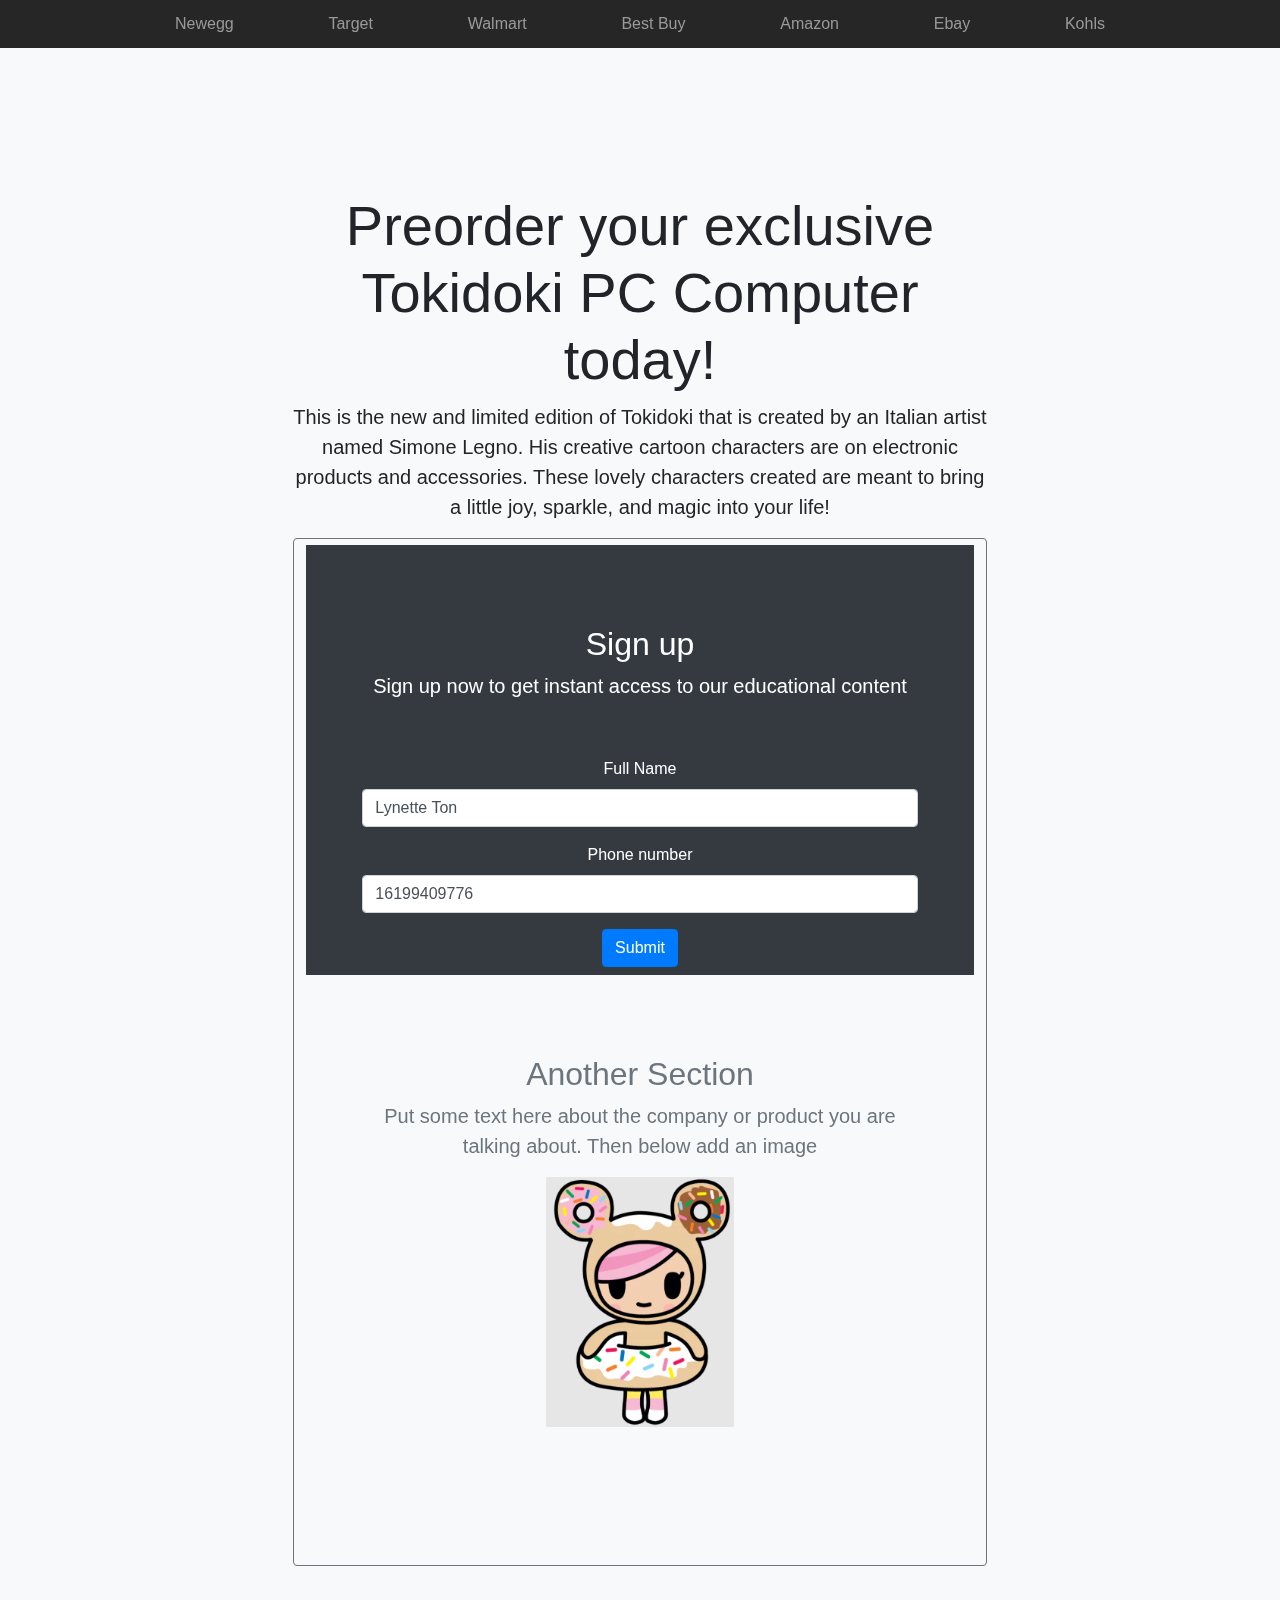
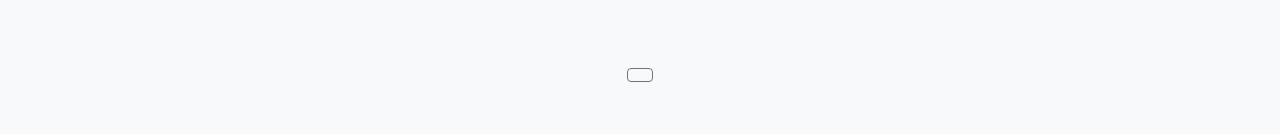
<file: Lab 2/LearnCS8-Twilio/index.html>
<!doctype html>
<html lang="en">
  <head>
    <!-- Required meta tags -->
    <meta charset="utf-8">
    <meta name="viewport" content="width=device-width, initial-scale=1, shrink-to-fit=no">
    <meta name="description" content="Bruno always strive to give you the best deal and products of electronics for the lowest price as possible.">
    <meta name="author" content="862220345">

    <!-- Bootstrap CSS -->
    <link rel="stylesheet" href="https://stackpath.bootstrapcdn.com/bootstrap/4.5.2/css/bootstrap.min.css" integrity="sha384-JcKb8q3iqJ61gNV9KGb8thSsNjpSL0n8PARn9HuZOnIxN0hoP+VmmDGMN5t9UJ0Z" crossorigin="anonymous">

    <!-- Title of your Website -->
    <title>Bruno's Electronics Bargain Bin</title>
    <link href="product.css" rel="stylesheet">
  </head>
  <body>
    <nav class="site-header sticky-top py-1">
    <!-- Top Menu Bar -->
    <div class="container d-flex flex-column flex-md-row justify-content-between">
        <a class="py-2 d-none d-md-inline-block" id="menu-item-1" href="https://www.newegg.com/"target="_blank">Newegg</a>
        <a class="py-2 d-none d-md-inline-block" id="menu-item-2" href="https://www.target.com/"target="_blank">Target</a>
        <a class="py-2 d-none d-md-inline-block" id="menu-item-3" href="https://www.walmart.com/"target="_blank">Walmart</a>
        <a class="py-2 d-none d-md-inline-block" id="menu-item-4" href="https://www.bestbuy.com/"target="_blank">Best Buy</a>
        <a class="py-2 d-none d-md-inline-block" id="menu-item-5" href="https://www.amazon.com/"target="_blank">Amazon</a>
        <a class="py-2 d-none d-md-inline-block" id="menu-item-6" href="https://www.ebay.com/"target="_blank">Ebay</a>
        <a class="py-2 d-none d-md-inline-block" id="menu-item-7" href="https://www.kohls.com/"target="_blank">Kohls</a>
    </div>
</nav>
<!-- Main Header Section h1-->
<div class="position-relative overflow-hidden p-3 p-md-5 m-md-0 text-center bg-light">
    <div class="col-md-8 p-lg-5 mx-auto my-5">
        <h1 class="display-4 font-weight-normal">Preorder your exclusive Tokidoki PC Computer today!</h1>
        <p class="lead font-weight-normal">This is the new and limited edition of Tokidoki that is created by an Italian artist named Simone Legno. His creative cartoon characters are on electronic products and accessories. These lovely characters created are meant to bring a little joy, sparkle, and magic into your life!</p>
        <a class="btn btn-outline-secondary" href="https://www.tokidoki.it/>Coming soon</a>
    </div>
</div>
<!-- Left Tile -->
<div class="d-md-flex flex-md-equal w-100">
    <div class="bg-dark pt-3 px-3 pt-md-5 px-md-5 text-center text-white overflow-hidden">
        <div class="my-3 py-3">
            <h2 class="display-5">Sign up</h2>
            <p class="lead">Sign up now to get instant access to our educational content</p>
        </div>
        <!-- Web form when submitted will send a text message -->
        <form class="p-2" onsubmit="sendTextMessage(); return false;">
            <!-- Full Name Form Field -->
            <div class="form-group">
                <label for="example-first-name">Full Name</label>
                <input type="text" value="Lynette Ton" class="form-control" id="example-first-name" aria-describedby="emailHelp">
            </div>
            <!-- Phone Number Form Field -->
            <div class="form-group">
                <label for="example-tel-input">Phone number</label>
                <input type="tel" class="form-control" value="16199409776" id="example-tel-input">
            </div>
            <!-- JavaScript that handles onSubmit logic -->
            <!-- Configure the XHR request below with your own credentials -->
            <script>
            function sendTextMessage() {
                console.log("Hello world!");
                var xhr = new XMLHttpRequest();
                var accountSID = "AC570d6ab78d3265e8336ff64a24993c64";
                var authToken = "7d5005750620af972f5afcd93ee8d479";
                var base64encoded = accountSID + ":" + authToken;
                var params = "To=" + document.getElementById('example-tel-input').value + "&From=14632637855" + "" + "&Body=" + "Hello " + document.getElementById('example-first-name').value + " nice job on sending your first SMS with APIs.";
                xhr.open("POST", "https://api.twilio.com/2010-04-01/Accounts/" + accountSID + "/Messages.json", true);
                xhr.setRequestHeader('Content-Type', 'application/x-www-form-urlencoded');
                xhr.setRequestHeader('Authorization', 'Basic ' + /*global btoa*/(base64encoded));
                xhr.send(params);
            }
            </script>
            <!-- Submit button that will execute the sendTextMessage function -->
            <button type="submit" class="btn btn-primary">Submit</button>
        </form>
    </div>
    <!-- Right Tile -->
    <div class="bg-light pt-3 px-3 pt-md-5 px-md-5 text-center overflow-hidden">
        <div class="my-3 p-3">
            <h2 class="display-5">Another Section</h2>
            <p class="lead">Put some text here about the company or product you are talking about. Then below add an image</p>
            <img class="mx-auto" src="donutella_image.png" height="250px">
        </div>
        <div class="mx-auto" style="width: 80%; height: 100px; border-radius: 21px 21px 0 0;"></div>
    </div>
</div>
  </body>
</html>
</file>
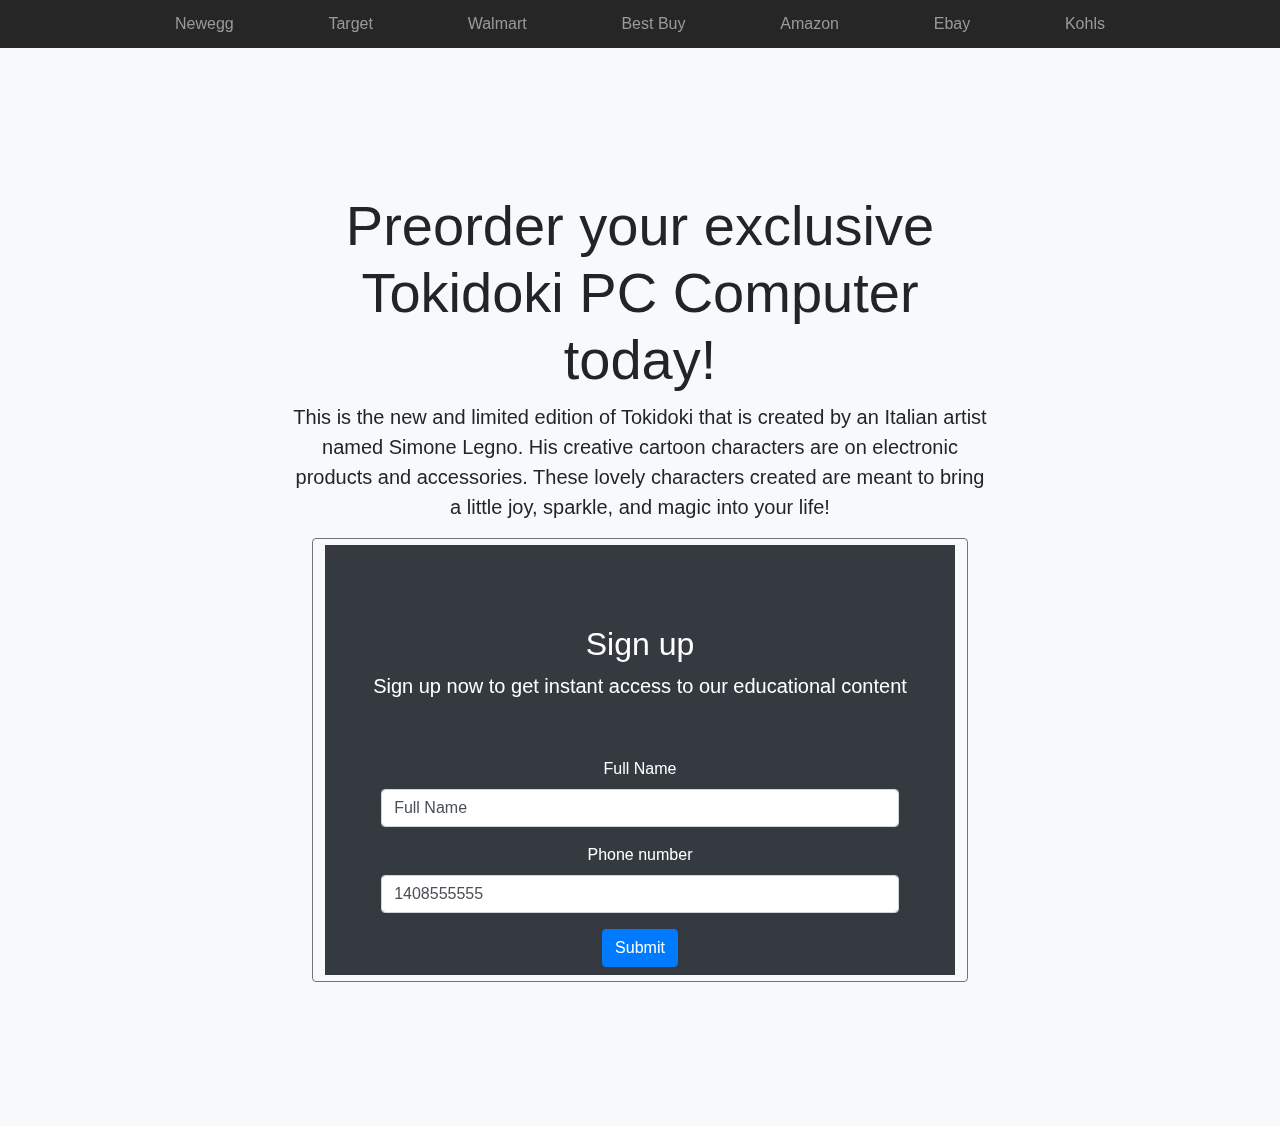
<file: Lab 2/LearnCS8-Twilio/index1.html>
<!doctype html>
<html lang="en">
  <head>
    <!-- Required meta tags -->
    <meta charset="utf-8">
    <meta name="viewport" content="width=device-width, initial-scale=1, shrink-to-fit=no">
    <meta name="description" content="Bruno always strive to give you the best deal and products of electronics for the lowest price as possible.">
    <meta name="author" content="862220345">

    <!-- Bootstrap CSS -->
    <link rel="stylesheet" href="https://stackpath.bootstrapcdn.com/bootstrap/4.5.2/css/bootstrap.min.css" integrity="sha384-JcKb8q3iqJ61gNV9KGb8thSsNjpSL0n8PARn9HuZOnIxN0hoP+VmmDGMN5t9UJ0Z" crossorigin="anonymous">

    <!-- Title of your Website -->
    <title>Bruno's Electronics Bargain Bin</title>
    <link href="product.css" rel="stylesheet">
  </head>
  <body>
     <nav class="site-header sticky-top py-1">
    <!-- Top Menu Bar -->
    <div class="container d-flex flex-column flex-md-row justify-content-between">
        <a class="py-2 d-none d-md-inline-block" id="menu-item-1" href="https://www.newegg.com/"target="_blank">Newegg</a>
        <a class="py-2 d-none d-md-inline-block" id="menu-item-2" href="https://www.target.com/"target="_blank">Target</a>
        <a class="py-2 d-none d-md-inline-block" id="menu-item-3" href="https://www.walmart.com/"target="_blank">Walmart</a>
        <a class="py-2 d-none d-md-inline-block" id="menu-item-4" href="https://www.bestbuy.com/"target="_blank">Best Buy</a>
        <a class="py-2 d-none d-md-inline-block" id="menu-item-5" href="https://www.amazon.com/"target="_blank">Amazon</a>
        <a class="py-2 d-none d-md-inline-block" id="menu-item-6" href="https://www.ebay.com/"target="_blank">Ebay</a>
        <a class="py-2 d-none d-md-inline-block" id="menu-item-7" href="https://www.kohls.com/"target="_blank">Kohls</a>
    </div>
</nav>
<!-- Main Header Section h1-->
<div class="position-relative overflow-hidden p-3 p-md-5 m-md-0 text-center bg-light">
    <div class="col-md-8 p-lg-5 mx-auto my-5">
        <h1 class="display-4 font-weight-normal">Preorder your exclusive Tokidoki PC Computer today!</h1>
        <p class="lead font-weight-normal">This is the new and limited edition of Tokidoki that is created by an Italian artist named Simone Legno. His creative cartoon characters are on electronic products and accessories. These lovely characters created are meant to bring a little joy, sparkle, and magic into your life!</p>
        <a class="btn btn-outline-secondary" href="https://www.tokidoki.it/>Coming soon</a>
    </div>
</div>
<!-- Left Tile -->
<div class="d-md-flex flex-md-equal w-100">
    <div class="bg-dark pt-3 px-3 pt-md-5 px-md-5 text-center text-white overflow-hidden">
        <div class="my-3 py-3">
            <h2 class="display-5">Sign up</h2>
            <p class="lead">Sign up now to get instant access to our educational content</p>
        </div>
        <!-- Web form when submitted will send a text message -->
        <form class="p-2" onsubmit="sendTextMessage(); return false;">
            <!-- Full Name Form Field -->
            <div class="form-group">
                <label for="example-first-name">Full Name</label>
                <input type="text" value="Full Name" class="form-control" id="example-first-name" aria-describedby="emailHelp">
            </div>
            <!-- Phone Number Form Field -->
            <div class="form-group">
                <label for="example-tel-input">Phone number</label>
                <input type="tel" class="form-control" value="1408555555" id="example-tel-input">
            </div>
            <!-- JavaScript that handles onSubmit logic -->
            <!-- Configure the XHR request below with your own credentials -->
            <script>
            function sendTextMessage() {
                console.log("Hello world!");
                var xhr = new XMLHttpRequest();
                var accountSID = "AC570d6ab78d3265e8336ff64a24993c64";
                var authToken = "7d5005750620af972f5afcd93ee8d479";
                var base64encoded = accountSID + ":" + authToken;
                var params = "To=" + document.getElementById('example-tel-input').value + "&From=" + "14632637855" + "&Body=" + "Hello " + document.getElementById('example-first-name').value + " nice job on sending your first SMS with APIs.";
                xhr.open("POST", "https://api.twilio.com/2010-04-01/Accounts/" + accountSID + "/Messages.json", true);
                xhr.setRequestHeader('Content-Type', 'application/x-www-form-urlencoded');
                xhr.setRequestHeader('Authorization', 'Basic ' + btoa(base64encoded));
                xhr.send(params);
            }
            </script>
            <!-- Submit button that will execute the sendTextMessage function -->
            <button type="submit" class="btn btn-primary">Submit</button>
        </form>
    </div>
  </body>
</html>
</file>
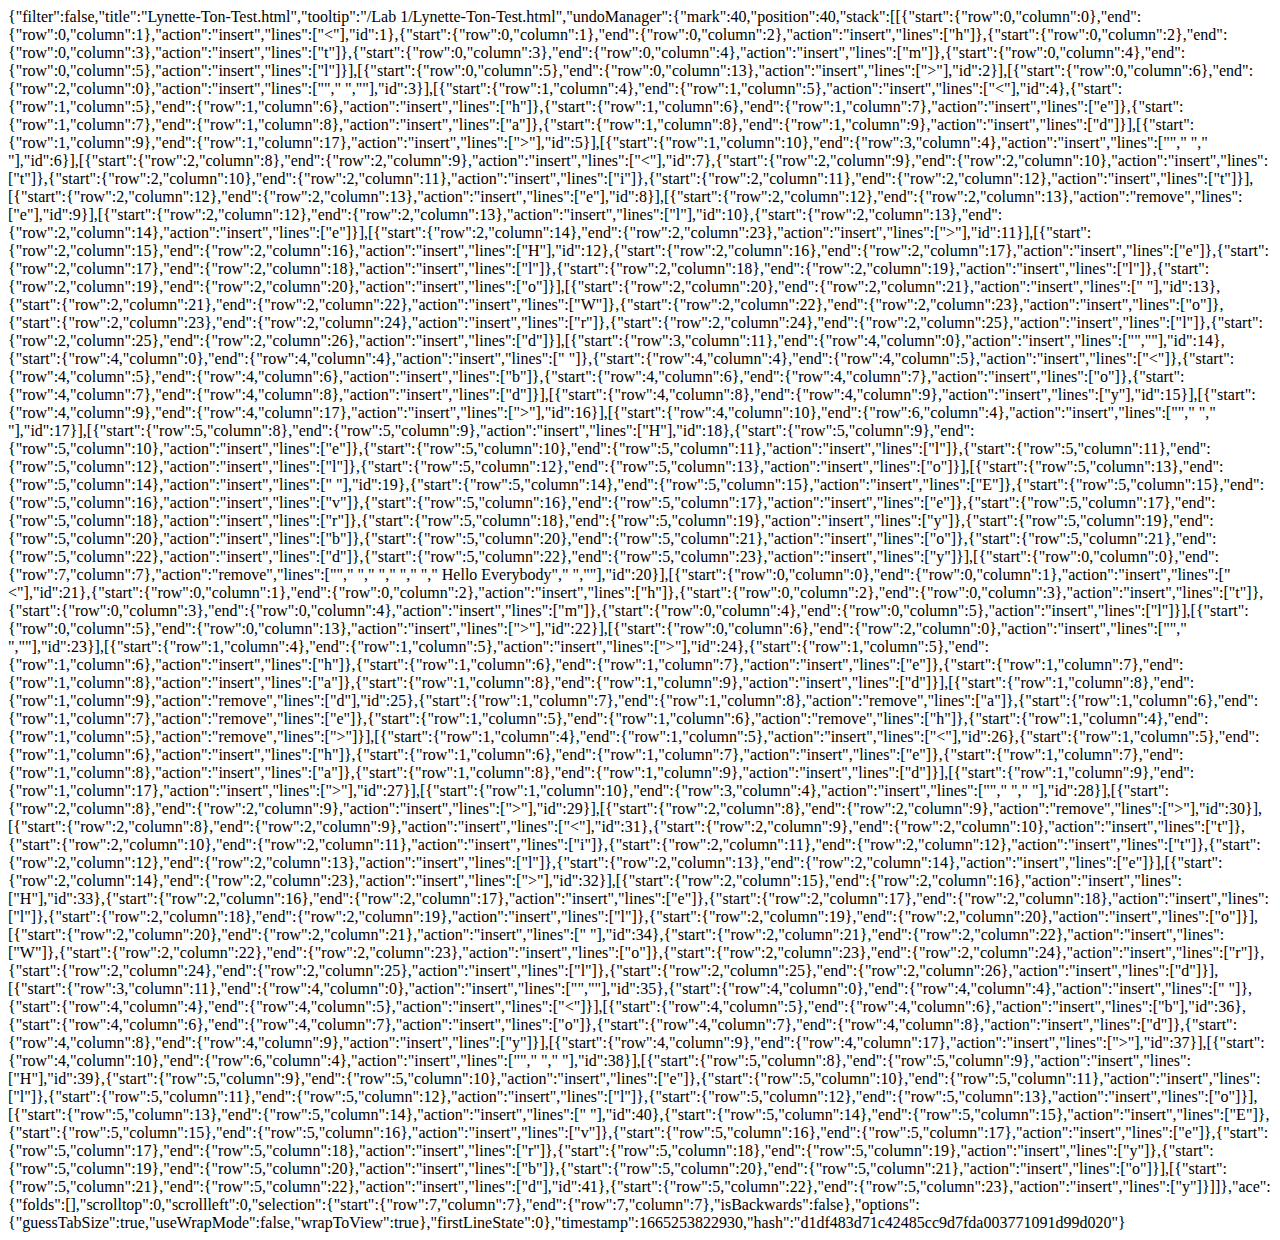
<file: .c9/metadata/environment/Lab 1/Lynette-Ton-Test.html>
{"filter":false,"title":"Lynette-Ton-Test.html","tooltip":"/Lab 1/Lynette-Ton-Test.html","undoManager":{"mark":40,"position":40,"stack":[[{"start":{"row":0,"column":0},"end":{"row":0,"column":1},"action":"insert","lines":["<"],"id":1},{"start":{"row":0,"column":1},"end":{"row":0,"column":2},"action":"insert","lines":["h"]},{"start":{"row":0,"column":2},"end":{"row":0,"column":3},"action":"insert","lines":["t"]},{"start":{"row":0,"column":3},"end":{"row":0,"column":4},"action":"insert","lines":["m"]},{"start":{"row":0,"column":4},"end":{"row":0,"column":5},"action":"insert","lines":["l"]}],[{"start":{"row":0,"column":5},"end":{"row":0,"column":13},"action":"insert","lines":["></html>"],"id":2}],[{"start":{"row":0,"column":6},"end":{"row":2,"column":0},"action":"insert","lines":["","    ",""],"id":3}],[{"start":{"row":1,"column":4},"end":{"row":1,"column":5},"action":"insert","lines":["<"],"id":4},{"start":{"row":1,"column":5},"end":{"row":1,"column":6},"action":"insert","lines":["h"]},{"start":{"row":1,"column":6},"end":{"row":1,"column":7},"action":"insert","lines":["e"]},{"start":{"row":1,"column":7},"end":{"row":1,"column":8},"action":"insert","lines":["a"]},{"start":{"row":1,"column":8},"end":{"row":1,"column":9},"action":"insert","lines":["d"]}],[{"start":{"row":1,"column":9},"end":{"row":1,"column":17},"action":"insert","lines":["></head>"],"id":5}],[{"start":{"row":1,"column":10},"end":{"row":3,"column":4},"action":"insert","lines":["","        ","    "],"id":6}],[{"start":{"row":2,"column":8},"end":{"row":2,"column":9},"action":"insert","lines":["<"],"id":7},{"start":{"row":2,"column":9},"end":{"row":2,"column":10},"action":"insert","lines":["t"]},{"start":{"row":2,"column":10},"end":{"row":2,"column":11},"action":"insert","lines":["i"]},{"start":{"row":2,"column":11},"end":{"row":2,"column":12},"action":"insert","lines":["t"]}],[{"start":{"row":2,"column":12},"end":{"row":2,"column":13},"action":"insert","lines":["e"],"id":8}],[{"start":{"row":2,"column":12},"end":{"row":2,"column":13},"action":"remove","lines":["e"],"id":9}],[{"start":{"row":2,"column":12},"end":{"row":2,"column":13},"action":"insert","lines":["l"],"id":10},{"start":{"row":2,"column":13},"end":{"row":2,"column":14},"action":"insert","lines":["e"]}],[{"start":{"row":2,"column":14},"end":{"row":2,"column":23},"action":"insert","lines":["></title>"],"id":11}],[{"start":{"row":2,"column":15},"end":{"row":2,"column":16},"action":"insert","lines":["H"],"id":12},{"start":{"row":2,"column":16},"end":{"row":2,"column":17},"action":"insert","lines":["e"]},{"start":{"row":2,"column":17},"end":{"row":2,"column":18},"action":"insert","lines":["l"]},{"start":{"row":2,"column":18},"end":{"row":2,"column":19},"action":"insert","lines":["l"]},{"start":{"row":2,"column":19},"end":{"row":2,"column":20},"action":"insert","lines":["o"]}],[{"start":{"row":2,"column":20},"end":{"row":2,"column":21},"action":"insert","lines":[" "],"id":13},{"start":{"row":2,"column":21},"end":{"row":2,"column":22},"action":"insert","lines":["W"]},{"start":{"row":2,"column":22},"end":{"row":2,"column":23},"action":"insert","lines":["o"]},{"start":{"row":2,"column":23},"end":{"row":2,"column":24},"action":"insert","lines":["r"]},{"start":{"row":2,"column":24},"end":{"row":2,"column":25},"action":"insert","lines":["l"]},{"start":{"row":2,"column":25},"end":{"row":2,"column":26},"action":"insert","lines":["d"]}],[{"start":{"row":3,"column":11},"end":{"row":4,"column":0},"action":"insert","lines":["",""],"id":14},{"start":{"row":4,"column":0},"end":{"row":4,"column":4},"action":"insert","lines":["    "]},{"start":{"row":4,"column":4},"end":{"row":4,"column":5},"action":"insert","lines":["<"]},{"start":{"row":4,"column":5},"end":{"row":4,"column":6},"action":"insert","lines":["b"]},{"start":{"row":4,"column":6},"end":{"row":4,"column":7},"action":"insert","lines":["o"]},{"start":{"row":4,"column":7},"end":{"row":4,"column":8},"action":"insert","lines":["d"]}],[{"start":{"row":4,"column":8},"end":{"row":4,"column":9},"action":"insert","lines":["y"],"id":15}],[{"start":{"row":4,"column":9},"end":{"row":4,"column":17},"action":"insert","lines":["></body>"],"id":16}],[{"start":{"row":4,"column":10},"end":{"row":6,"column":4},"action":"insert","lines":["","        ","    "],"id":17}],[{"start":{"row":5,"column":8},"end":{"row":5,"column":9},"action":"insert","lines":["H"],"id":18},{"start":{"row":5,"column":9},"end":{"row":5,"column":10},"action":"insert","lines":["e"]},{"start":{"row":5,"column":10},"end":{"row":5,"column":11},"action":"insert","lines":["l"]},{"start":{"row":5,"column":11},"end":{"row":5,"column":12},"action":"insert","lines":["l"]},{"start":{"row":5,"column":12},"end":{"row":5,"column":13},"action":"insert","lines":["o"]}],[{"start":{"row":5,"column":13},"end":{"row":5,"column":14},"action":"insert","lines":[" "],"id":19},{"start":{"row":5,"column":14},"end":{"row":5,"column":15},"action":"insert","lines":["E"]},{"start":{"row":5,"column":15},"end":{"row":5,"column":16},"action":"insert","lines":["v"]},{"start":{"row":5,"column":16},"end":{"row":5,"column":17},"action":"insert","lines":["e"]},{"start":{"row":5,"column":17},"end":{"row":5,"column":18},"action":"insert","lines":["r"]},{"start":{"row":5,"column":18},"end":{"row":5,"column":19},"action":"insert","lines":["y"]},{"start":{"row":5,"column":19},"end":{"row":5,"column":20},"action":"insert","lines":["b"]},{"start":{"row":5,"column":20},"end":{"row":5,"column":21},"action":"insert","lines":["o"]},{"start":{"row":5,"column":21},"end":{"row":5,"column":22},"action":"insert","lines":["d"]},{"start":{"row":5,"column":22},"end":{"row":5,"column":23},"action":"insert","lines":["y"]}],[{"start":{"row":0,"column":0},"end":{"row":7,"column":7},"action":"remove","lines":["<html>","    <head>","        <title>Hello World</title>","    </head>","    <body>","        Hello Everybody","    </body>","</html>"],"id":20}],[{"start":{"row":0,"column":0},"end":{"row":0,"column":1},"action":"insert","lines":["<"],"id":21},{"start":{"row":0,"column":1},"end":{"row":0,"column":2},"action":"insert","lines":["h"]},{"start":{"row":0,"column":2},"end":{"row":0,"column":3},"action":"insert","lines":["t"]},{"start":{"row":0,"column":3},"end":{"row":0,"column":4},"action":"insert","lines":["m"]},{"start":{"row":0,"column":4},"end":{"row":0,"column":5},"action":"insert","lines":["l"]}],[{"start":{"row":0,"column":5},"end":{"row":0,"column":13},"action":"insert","lines":["></html>"],"id":22}],[{"start":{"row":0,"column":6},"end":{"row":2,"column":0},"action":"insert","lines":["","    ",""],"id":23}],[{"start":{"row":1,"column":4},"end":{"row":1,"column":5},"action":"insert","lines":[">"],"id":24},{"start":{"row":1,"column":5},"end":{"row":1,"column":6},"action":"insert","lines":["h"]},{"start":{"row":1,"column":6},"end":{"row":1,"column":7},"action":"insert","lines":["e"]},{"start":{"row":1,"column":7},"end":{"row":1,"column":8},"action":"insert","lines":["a"]},{"start":{"row":1,"column":8},"end":{"row":1,"column":9},"action":"insert","lines":["d"]}],[{"start":{"row":1,"column":8},"end":{"row":1,"column":9},"action":"remove","lines":["d"],"id":25},{"start":{"row":1,"column":7},"end":{"row":1,"column":8},"action":"remove","lines":["a"]},{"start":{"row":1,"column":6},"end":{"row":1,"column":7},"action":"remove","lines":["e"]},{"start":{"row":1,"column":5},"end":{"row":1,"column":6},"action":"remove","lines":["h"]},{"start":{"row":1,"column":4},"end":{"row":1,"column":5},"action":"remove","lines":[">"]}],[{"start":{"row":1,"column":4},"end":{"row":1,"column":5},"action":"insert","lines":["<"],"id":26},{"start":{"row":1,"column":5},"end":{"row":1,"column":6},"action":"insert","lines":["h"]},{"start":{"row":1,"column":6},"end":{"row":1,"column":7},"action":"insert","lines":["e"]},{"start":{"row":1,"column":7},"end":{"row":1,"column":8},"action":"insert","lines":["a"]},{"start":{"row":1,"column":8},"end":{"row":1,"column":9},"action":"insert","lines":["d"]}],[{"start":{"row":1,"column":9},"end":{"row":1,"column":17},"action":"insert","lines":["></head>"],"id":27}],[{"start":{"row":1,"column":10},"end":{"row":3,"column":4},"action":"insert","lines":["","        ","    "],"id":28}],[{"start":{"row":2,"column":8},"end":{"row":2,"column":9},"action":"insert","lines":[">"],"id":29}],[{"start":{"row":2,"column":8},"end":{"row":2,"column":9},"action":"remove","lines":[">"],"id":30}],[{"start":{"row":2,"column":8},"end":{"row":2,"column":9},"action":"insert","lines":["<"],"id":31},{"start":{"row":2,"column":9},"end":{"row":2,"column":10},"action":"insert","lines":["t"]},{"start":{"row":2,"column":10},"end":{"row":2,"column":11},"action":"insert","lines":["i"]},{"start":{"row":2,"column":11},"end":{"row":2,"column":12},"action":"insert","lines":["t"]},{"start":{"row":2,"column":12},"end":{"row":2,"column":13},"action":"insert","lines":["l"]},{"start":{"row":2,"column":13},"end":{"row":2,"column":14},"action":"insert","lines":["e"]}],[{"start":{"row":2,"column":14},"end":{"row":2,"column":23},"action":"insert","lines":["></title>"],"id":32}],[{"start":{"row":2,"column":15},"end":{"row":2,"column":16},"action":"insert","lines":["H"],"id":33},{"start":{"row":2,"column":16},"end":{"row":2,"column":17},"action":"insert","lines":["e"]},{"start":{"row":2,"column":17},"end":{"row":2,"column":18},"action":"insert","lines":["l"]},{"start":{"row":2,"column":18},"end":{"row":2,"column":19},"action":"insert","lines":["l"]},{"start":{"row":2,"column":19},"end":{"row":2,"column":20},"action":"insert","lines":["o"]}],[{"start":{"row":2,"column":20},"end":{"row":2,"column":21},"action":"insert","lines":[" "],"id":34},{"start":{"row":2,"column":21},"end":{"row":2,"column":22},"action":"insert","lines":["W"]},{"start":{"row":2,"column":22},"end":{"row":2,"column":23},"action":"insert","lines":["o"]},{"start":{"row":2,"column":23},"end":{"row":2,"column":24},"action":"insert","lines":["r"]},{"start":{"row":2,"column":24},"end":{"row":2,"column":25},"action":"insert","lines":["l"]},{"start":{"row":2,"column":25},"end":{"row":2,"column":26},"action":"insert","lines":["d"]}],[{"start":{"row":3,"column":11},"end":{"row":4,"column":0},"action":"insert","lines":["",""],"id":35},{"start":{"row":4,"column":0},"end":{"row":4,"column":4},"action":"insert","lines":["    "]},{"start":{"row":4,"column":4},"end":{"row":4,"column":5},"action":"insert","lines":["<"]}],[{"start":{"row":4,"column":5},"end":{"row":4,"column":6},"action":"insert","lines":["b"],"id":36},{"start":{"row":4,"column":6},"end":{"row":4,"column":7},"action":"insert","lines":["o"]},{"start":{"row":4,"column":7},"end":{"row":4,"column":8},"action":"insert","lines":["d"]},{"start":{"row":4,"column":8},"end":{"row":4,"column":9},"action":"insert","lines":["y"]}],[{"start":{"row":4,"column":9},"end":{"row":4,"column":17},"action":"insert","lines":["></body>"],"id":37}],[{"start":{"row":4,"column":10},"end":{"row":6,"column":4},"action":"insert","lines":["","        ","    "],"id":38}],[{"start":{"row":5,"column":8},"end":{"row":5,"column":9},"action":"insert","lines":["H"],"id":39},{"start":{"row":5,"column":9},"end":{"row":5,"column":10},"action":"insert","lines":["e"]},{"start":{"row":5,"column":10},"end":{"row":5,"column":11},"action":"insert","lines":["l"]},{"start":{"row":5,"column":11},"end":{"row":5,"column":12},"action":"insert","lines":["l"]},{"start":{"row":5,"column":12},"end":{"row":5,"column":13},"action":"insert","lines":["o"]}],[{"start":{"row":5,"column":13},"end":{"row":5,"column":14},"action":"insert","lines":[" "],"id":40},{"start":{"row":5,"column":14},"end":{"row":5,"column":15},"action":"insert","lines":["E"]},{"start":{"row":5,"column":15},"end":{"row":5,"column":16},"action":"insert","lines":["v"]},{"start":{"row":5,"column":16},"end":{"row":5,"column":17},"action":"insert","lines":["e"]},{"start":{"row":5,"column":17},"end":{"row":5,"column":18},"action":"insert","lines":["r"]},{"start":{"row":5,"column":18},"end":{"row":5,"column":19},"action":"insert","lines":["y"]},{"start":{"row":5,"column":19},"end":{"row":5,"column":20},"action":"insert","lines":["b"]},{"start":{"row":5,"column":20},"end":{"row":5,"column":21},"action":"insert","lines":["o"]}],[{"start":{"row":5,"column":21},"end":{"row":5,"column":22},"action":"insert","lines":["d"],"id":41},{"start":{"row":5,"column":22},"end":{"row":5,"column":23},"action":"insert","lines":["y"]}]]},"ace":{"folds":[],"scrolltop":0,"scrollleft":0,"selection":{"start":{"row":7,"column":7},"end":{"row":7,"column":7},"isBackwards":false},"options":{"guessTabSize":true,"useWrapMode":false,"wrapToView":true},"firstLineState":0},"timestamp":1665253822930,"hash":"d1df483d71c42485cc9d7fda003771091d99d020"}
</file>
<file: Lab 2/LearnCS8-Twilio/product.css>
.container {
  max-width: 960px;
}

/*
 * Custom translucent site header
 */

.site-header {
  background-color: rgba(0, 0, 0, .85);
  -webkit-backdrop-filter: saturate(180%) blur(20px);
  backdrop-filter: saturate(180%) blur(20px);
}
.site-header a {
  color: #999;
  transition: ease-in-out color .15s;
}
.site-header a:hover {
  color: #fff;
  text-decoration: none;
}

/*
 * Dummy devices (replace them with your own or something else entirely!)
 */

.product-device {
  position: absolute;
  right: 10%;
  bottom: -30%;
  width: 300px;
  height: 540px;
  background-color: #333;
  border-radius: 21px;
  -webkit-transform: rotate(30deg);
  transform: rotate(30deg);
}

.product-device::before {
  position: absolute;
  top: 10%;
  right: 10px;
  bottom: 10%;
  left: 10px;
  content: "";
  background-color: rgba(255, 255, 255, .1);
  border-radius: 5px;
}

.product-device-2 {
  top: -25%;
  right: auto;
  bottom: 0;
  left: 5%;
  background-color: #e5e5e5;
}


/*
 * Extra utilities
 */

.flex-equal > * {
  -ms-flex: 1;
  flex: 1;
}
@media (min-width: 768px) {
  .flex-md-equal > * {
    -ms-flex: 1;
    flex: 1;
  }
}

.overflow-hidden { overflow: hidden; }
</file>
